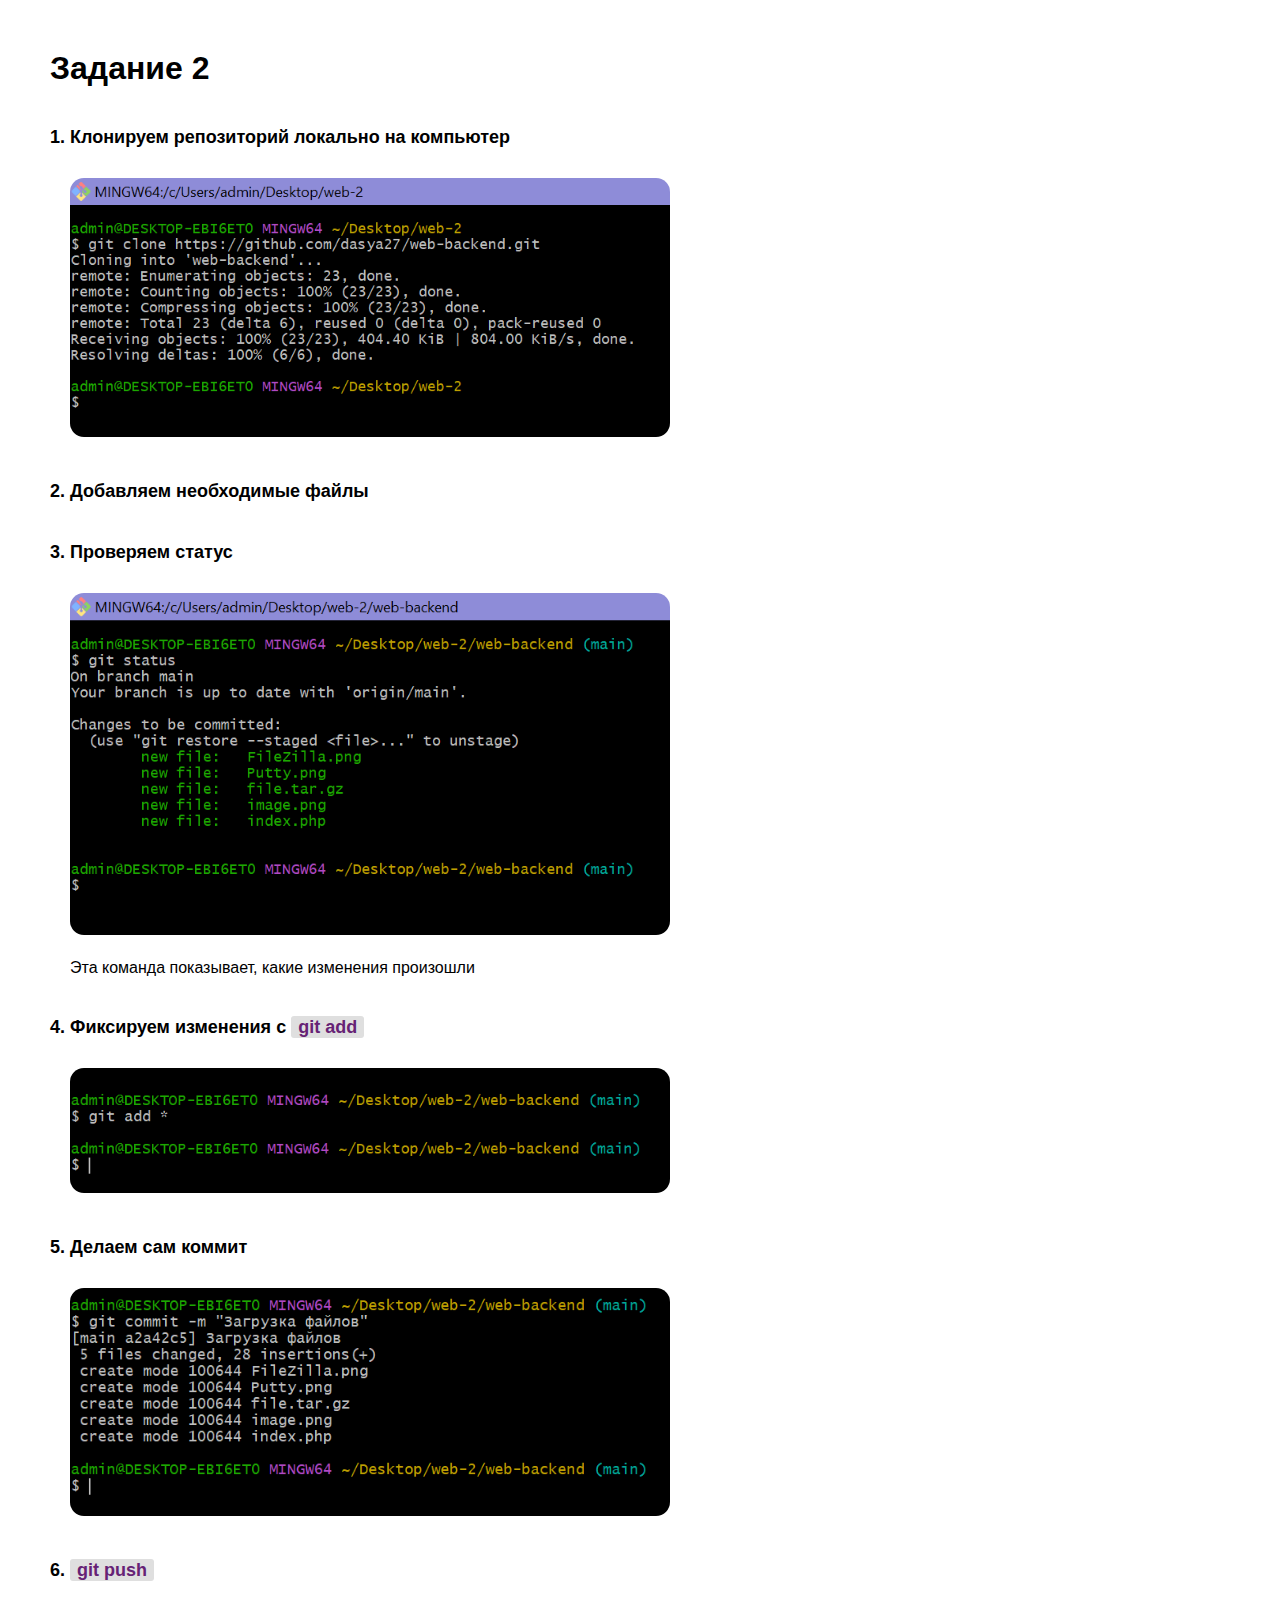
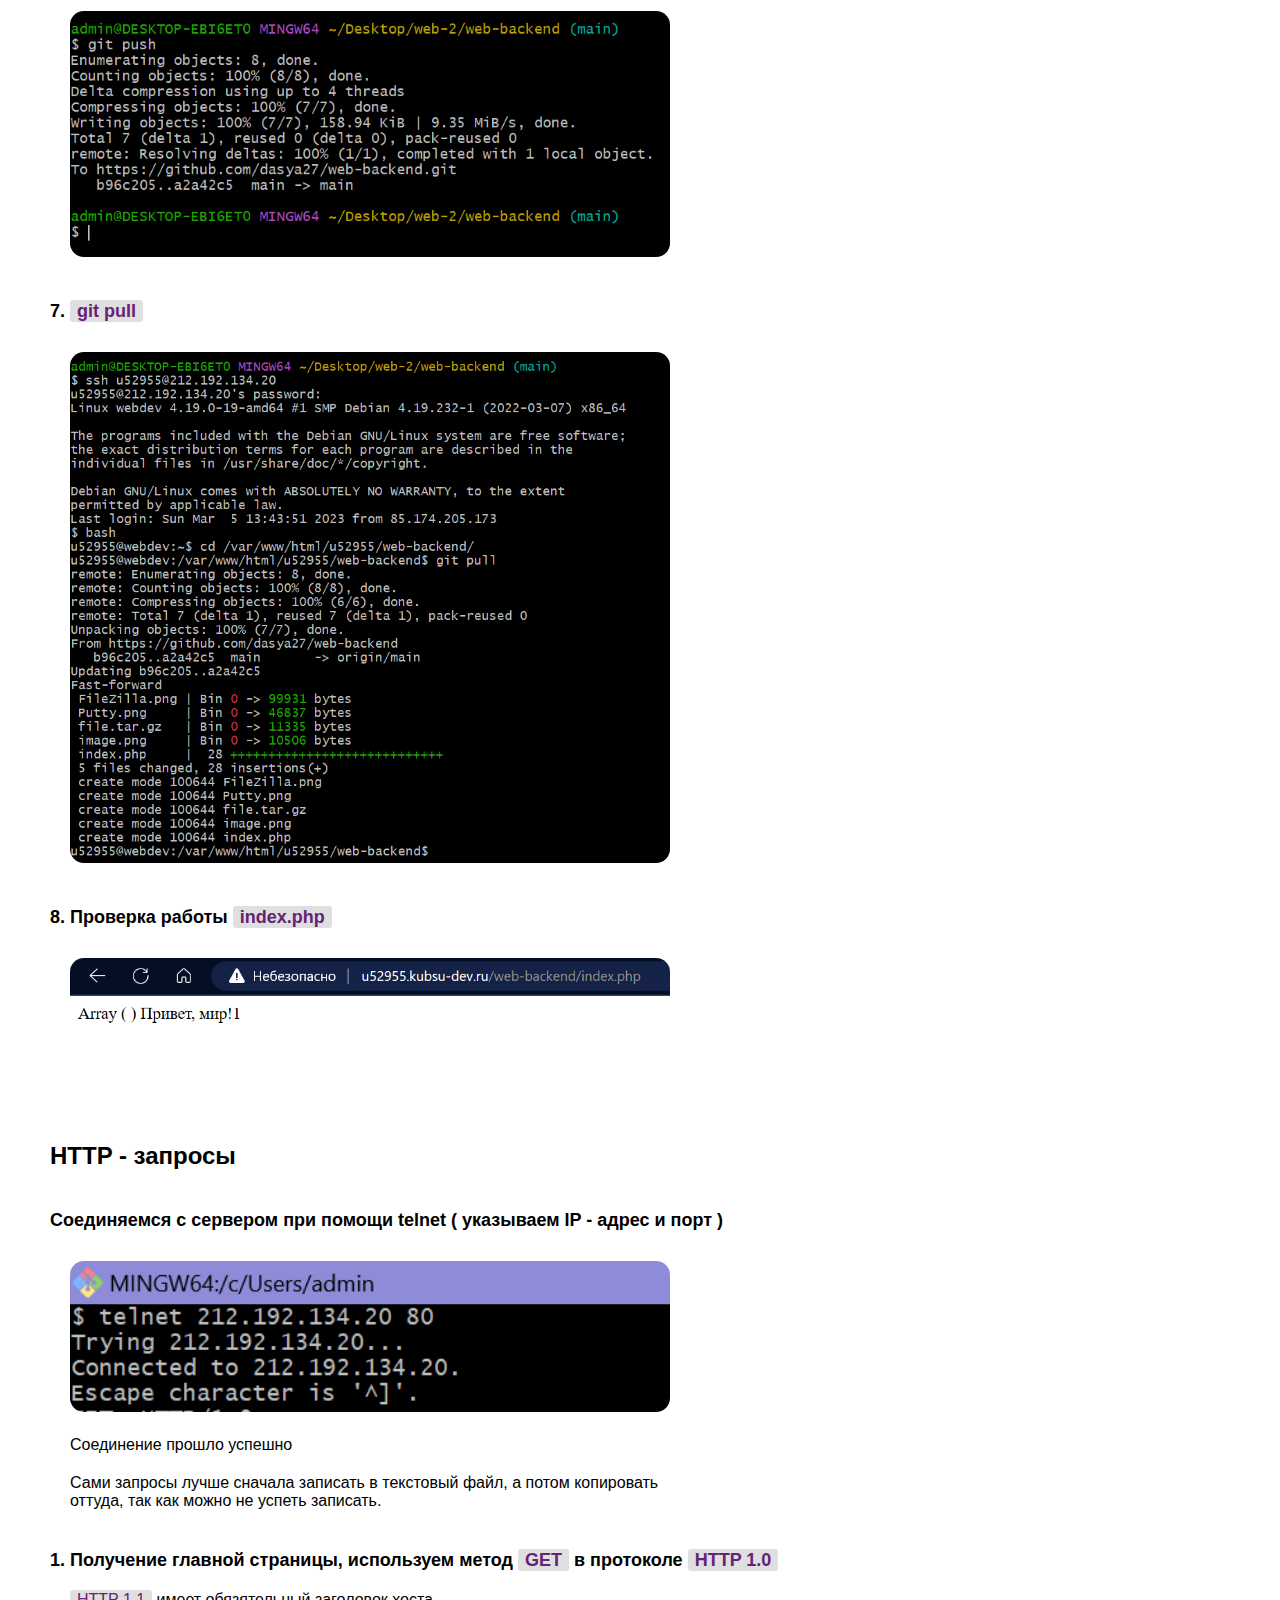
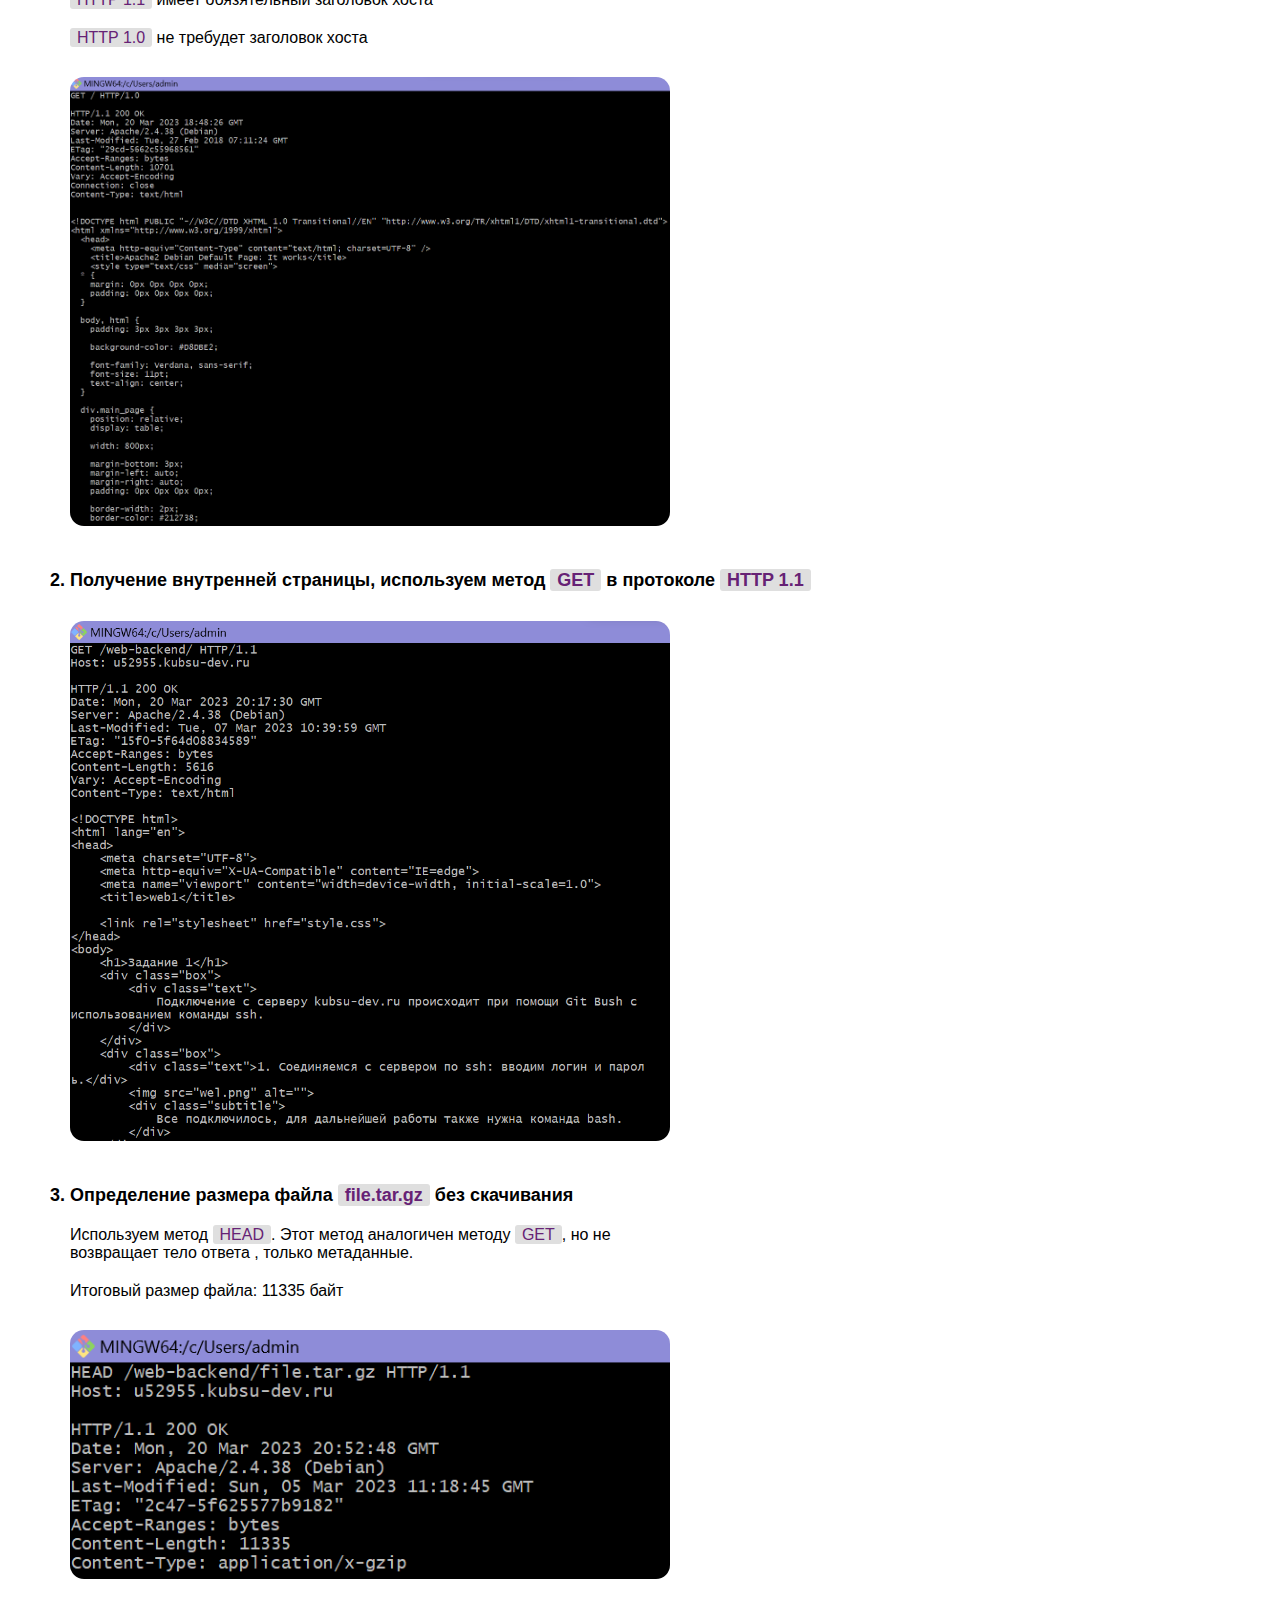
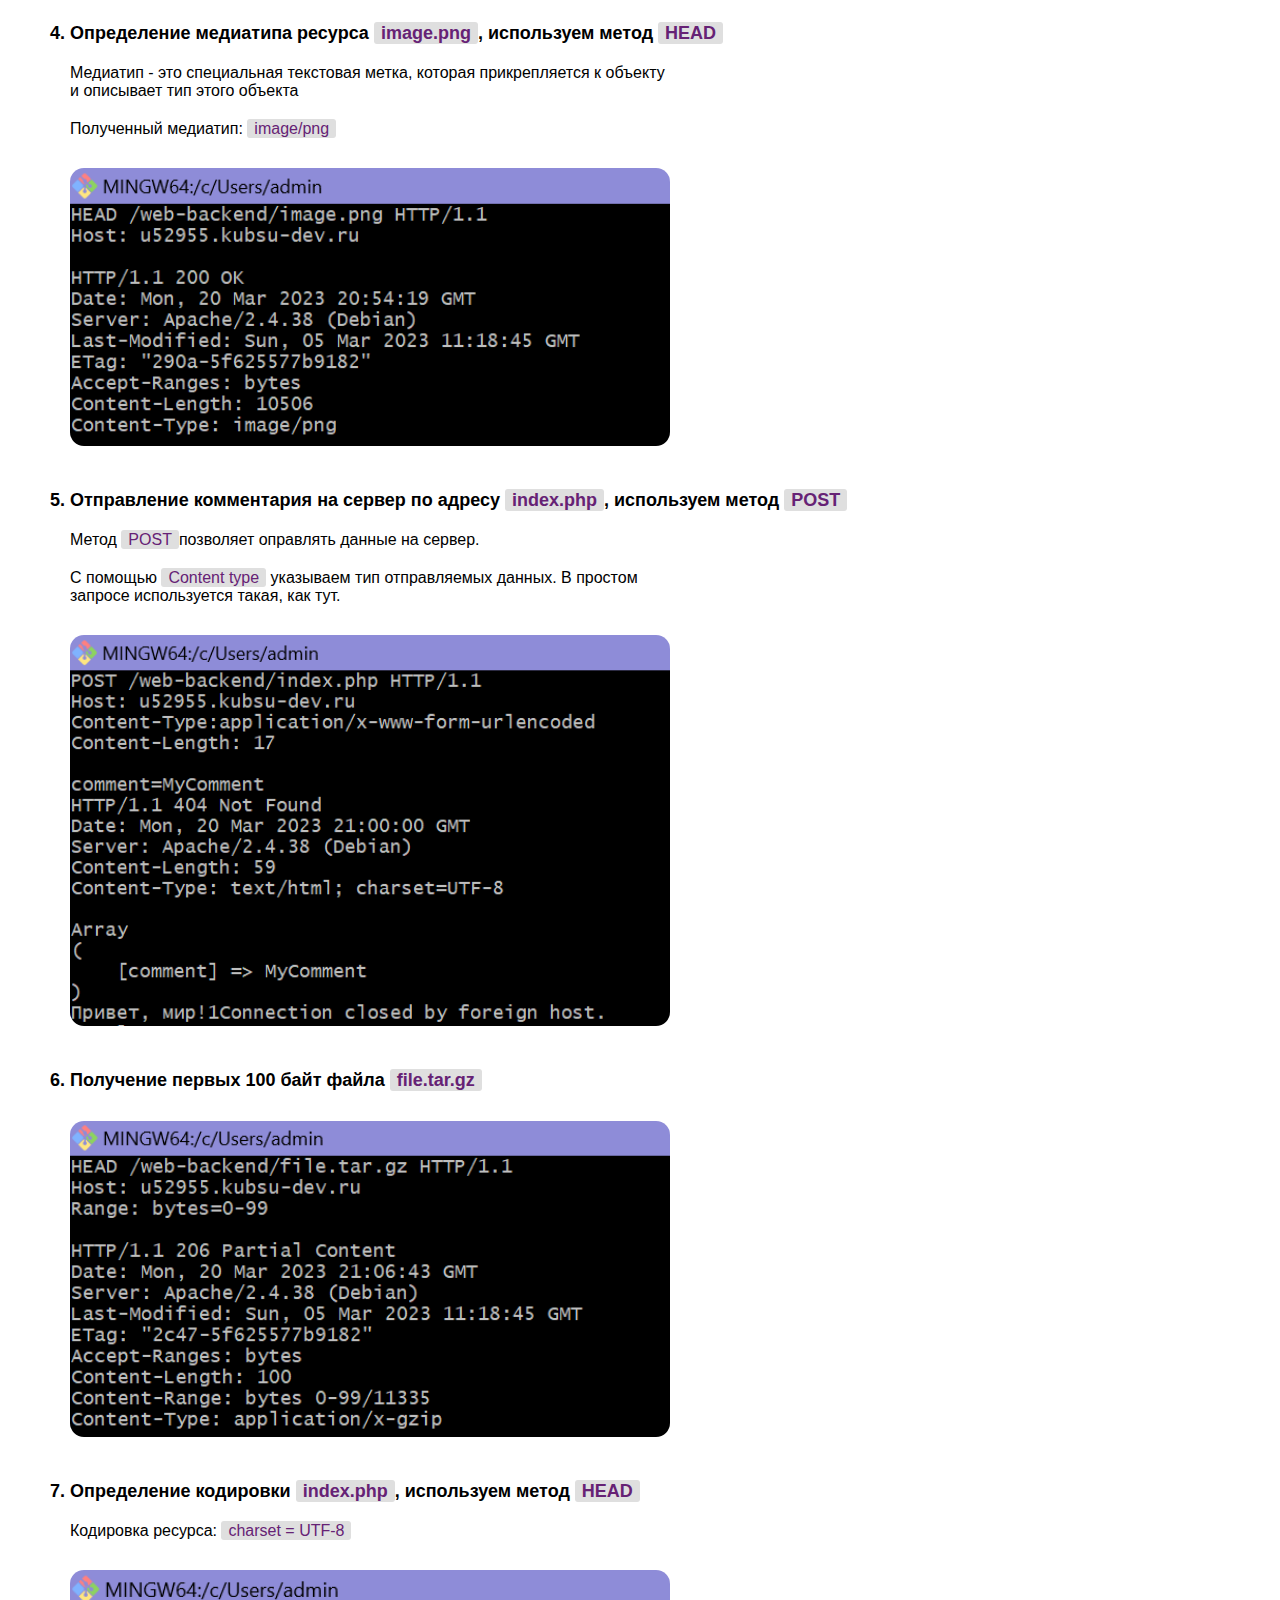
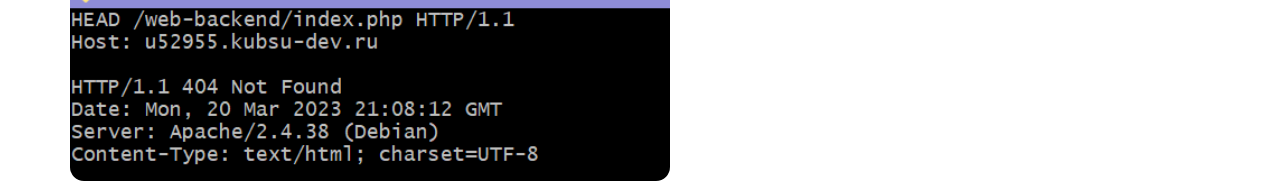
<file: practice2/index.html>
<!DOCTYPE html>
<html lang="en">
<head>
    <meta charset="UTF-8">
    <meta http-equiv="X-UA-Compatible" content="IE=edge">
    <meta name="viewport" content="width=device-width, initial-scale=1.0">
    <title>web2</title>

    <link rel="stylesheet" href="style.css">
</head>
<body>
    <h1>Задание 2</h1>
    <div class="box">
        <div class="text">
            1. Клонируем репозиторий локально на компьютер
        </div>
        <img src="clone.png" alt="">
    </div>
    <div class="box">
        <div class="text">
            2. Добавляем необходимые файлы
        </div>
    </div>
    <div class="box">
        <div class="text">
            3. Проверяем статус
        </div>
        <img src="status.png" alt="">
        <div class="subtitle">
            Эта команда показывает, какие изменения произошли
        </div>
    </div>
    <div class="box">
        <div class="text">
            4. Фиксируем изменения с <span>git add</span>
        </div>
        <img src="add.png" alt="">
    </div>
    <div class="box">
        <div class="text">
            5. Делаем сам коммит
        </div>
        <img src="commit.png" alt="">
    </div>
    <div class="box">
        <div class="text">
            6. <span>git push</span>
        </div>
        <img src="push.png" alt="">
    </div>
    <div class="box">
        <div class="text">
            7. <span>git pull</span>
        </div>
        <img src="pull.png" alt="">
    </div>
    <div class="box">
        <div class="text">
            8. Проверка работы <span>index.php</span>
        </div>
        <img src="php.png" alt="">
    </div>
    <h2>HTTP - запросы</h2>
    <div class="box">
        <div class="text">Соединяемся с сервером при помощи telnet ( указываем IP - адрес и порт )</div>

        <img src="telnet.png" alt="">
        <div class="subtitle">Соединение прошло успешно</div>
        <div class="subtitle">Сами запросы лучше сначала записать в текстовый файл, а потом копировать оттуда, так
             как можно не успеть записать.
        </div>
    </div>
    <div class="box">
        <div class="text">1. Получение главной страницы, используем метод <span>GET</span> 
        в протоколе <span>HTTP 1.0</span></div>
        <div class="subtitle"><span>HTTP 1.1</span> имеет обязятельный заголовок хоста</div>
        <div class="subtitle"><span>HTTP 1.0</span> не требудет заголовок хоста</div>
        <img src="main-page.png" alt="">
    </div>
    <div class="box">
        <div class="text">2. Получение внутренней страницы, используем метод <span>GET</span> в протоколе <span>HTTP 1.1</span></div>
        <img src="inner.png" alt="">
    </div>
    <div class="box"><div class="text">3. Определение размера файла <span>file.tar.gz</span> без скачивания</div></div>
    <div class="subtitle">Используем метод <span>HEAD</span>. Этот метод аналогичен методу <span>GET</span>, но не возвращает тело ответа
    , только метаданные.</div>
    <div class="subtitle">Итоговый размер файла: 11335 байт</div>
    <img src="size.png" alt="">

    <div class="box">
        <div class="text">
            4. Определение медиатипа ресурса <span>image.png</span>, используем метод <span>HEAD</span>
        </div>
        <div class="subtitle">
            Медиатип - это специальная текстовая метка, которая прикрепляется к объекту и описывает тип этого объекта
        </div>
        <div class="subtitle">
            Полученный медиатип: <span>image/png</span>
        </div>
        <img src="meta.png" alt="">
    </div>
    <div class="box">
        <div class="text">
            5. Отправление комментария на сервер по адресу <span>index.php</span>, используем метод <span>POST</span>
        </div>
        <div class="subtitle">Метод <span>POST</span>позволяет оправлять данные на сервер.</div>
        <div class="subtitle">
            С помощью <span>Content type</span> указываем тип отправляемых данных. В простом запросе используется такая, как тут.
        </div>
        <img src="comment.png" alt="">
    </div>
    <div class="box">
        <div class="text">6. Получение первых 100 байт файла <span>file.tar.gz</span></div>
        <img src="first100.png" alt="">
    </div>
    <div class="box">
        <div class="text">
            7. Определение кодировки <span>index.php</span>, используем метод <span>HEAD</span>
        </div>
        <div class="subtitle">
            Кодировка ресурса: <span>charset = UTF-8</span>
        </div>
        <img src="cod.png" alt="">
    </div>
</body>
</html>
</file>
<file: practice2/style.css>
body {
    font-family: sans-serif;
    background-color: white;
    margin-left: 50px;
    margin-top: 50px;
}

img {
    border-radius: 14px;
    width: 600px;
    margin-top: 30px;
    margin-left: 20px;
}

.box {
    margin-top: 40px;
}

.text {
    font-size: 18px;
    font-weight: 600;
}

.subtitle {
    margin-top: 20px;
    font-size: 16px;
    margin-left: 20px;
    width: 600px;
}

span {
    background-color: rgb(223, 223, 223);
    padding: 1px 7px;
    border-radius: 3px;
    color:rgb(102, 34, 117);
}
</file>
